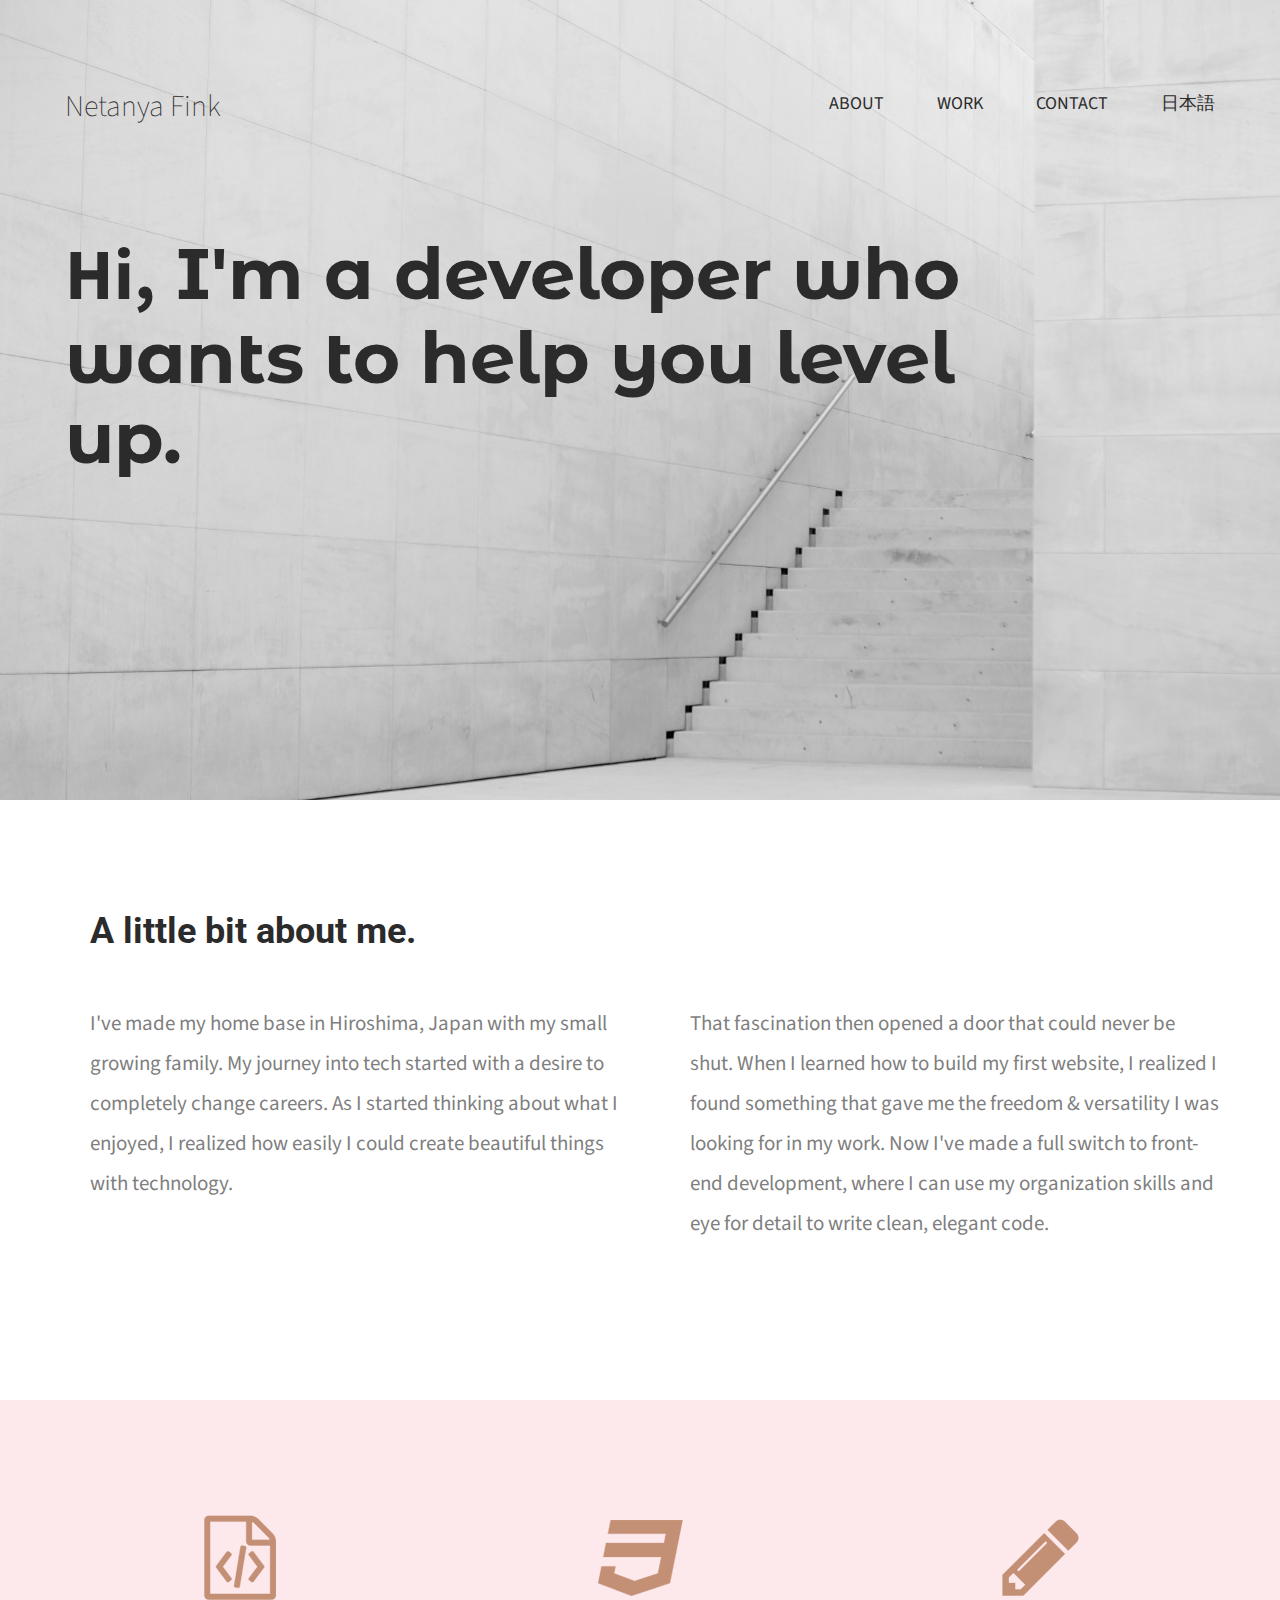
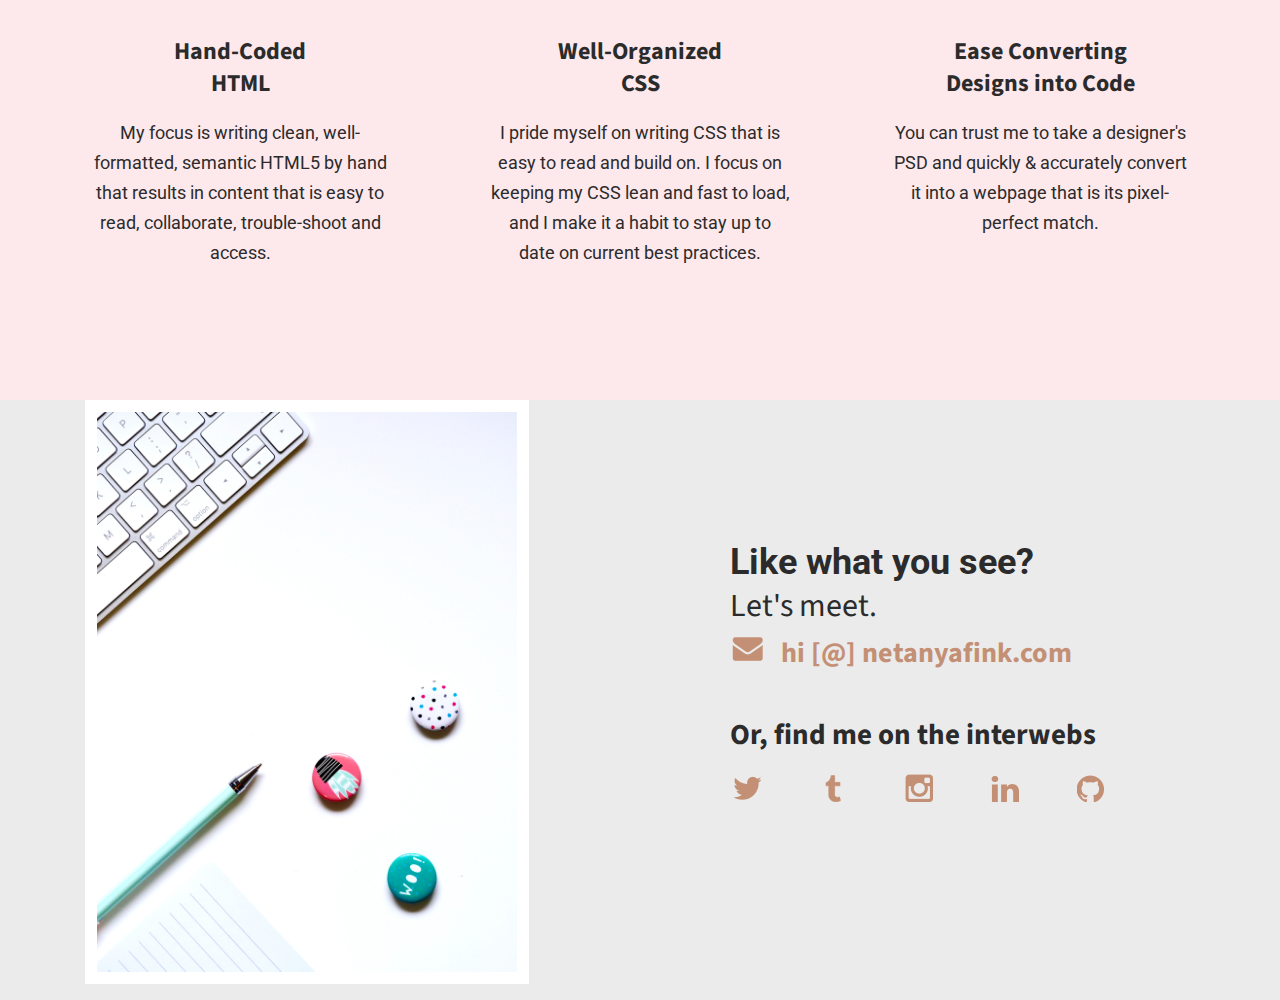
<file: index.html>
<!doctype html>
<html lang="en">
    <head>
        <meta charset="utf-8">
        <title>Netanya Fink | Portfolio</title>
        <link rel="stylesheet" href="css/normalize.css">
        <link rel="stylesheet" href="css/main.css">
        <link href='https://fonts.googleapis.com/css?family=Source+Sans+Pro:400,700' rel='stylesheet' type='text/css'>
        <link href="https://fonts.googleapis.com/css?family=Roboto:400,700" rel="stylesheet">
        <link href="https://fonts.googleapis.com/css?family=Montserrat+Alternates:200,300,400,800" rel="stylesheet">
    </head>
    <body id="en-text">
        <header>
            <div class="full-width">
                <div class="half-width">
                    <h1>Netanya Fink</h1>
                </div>
                <div class="half-width">
                    <nav>
                        <ul>
                            <li><a href="#about">About</a></li>
                            <li><a href="#work">Work</a></li>
                            <li><a href="#contact">Contact</a></li>
                            <li><a href="japanese/index.html" lang="ja-jp">日本語</a></li>
                        </ul>
                    </nav>
                </div>
                <h2><span>Hi,</span> I'm a developer who wants to help you level up.</h2>
            </div>
        </header>
        <main>
            <section id="about">
                <div class="full-width">
                    <h2>A little bit about me.</h2>
                    <div class="half-width">
                        <p>I've made my home base in Hiroshima, Japan with my small growing family. My journey into tech started with a desire to completely change careers. As I started thinking about what I enjoyed, I realized how easily I could create beautiful things with technology.</p>
                    </div>
                    <div class="half-width">
                        <p>That fascination then opened a door that could never be shut. When I learned how to build my first website, I realized I found something that gave me the freedom & versatility I was looking for in my work. Now I've made a full switch to front-end development, where I can use my organization skills and eye for detail to write clean, elegant code.</p>
                    </div>
                </div>
            </section>
            <section id="work">
                <div class="full-width">
                    <div class="third-width">
                        <img src="img/icon-html.png" alt="HTML icon">
                        <h3>Hand-Coded HTML</h3>
                        <p>My focus is writing clean, well-formatted, semantic HTML5 by hand that results in content that is easy to read, collaborate, trouble-shoot and access.</p>
                    </div>
                    <div class="third-width">
                        <img src="img/icon-css.png" alt="CSS icon">
                        <h3>Well-Organized CSS</h3>
                        <p>I pride myself on writing CSS that is easy to read and build on. I focus on keeping my CSS lean and fast to load, and I make it a habit to stay up to date on current best practices.</p>
                    </div>
                    <div class="third-width">
                        <img src="img/icon-pencil.png" alt="pencil icon">
                        <h3>Ease Converting Designs into Code</h3>
                        <p>You can trust me to take a designer's PSD and quickly & accurately convert it into a webpage that is its pixel-perfect match.</p>
                    </div>
                </div>
            </section>
            <footer id="contact">
                <div class="full-width">
                    <div class="half-width">
                        <img id="contact-img" src="img/contact.jpg" alt="contact me">
                    </div>
                    <div class="half-width" id="contact-text">
                            <h2>Like what you see?</h2>
                            <h3 id="email-header">Let's meet.</h3>
                            <a href="mailto:hi@netanyafink.com"><img id="envelope" src="img/icon-envelope.png" alt="envelope icon"> hi [@] netanyafink.com</a>
                        <div id="contact-info">
                            <p id="socialmedia-header">Or, find me on the interwebs</p>
                            <ul>
                                <li><a href="https://twitter.com/netanyasheree"><img src="img/icon-twitter.png" alt="Twitter icon"></a></li>
                                <li><img src="img/icon-tumblr.png" alt="Tumblr icon"></li>
                                <li><img src="img/icon-instagram.png" alt="Instagram icon"></li>
                                <li><img src="img/icon-linkedin.png" alt="LinkedIn icon"></li>
                                <li><img src="img/icon-github.png" alt="GitHub icon"></li>
                            </ul>
                        </div>
                    </div>
                </div>
            </footer>
        </main>
    </body>
</html>
</file>
<file: css/main.css>
/*** BASE STYLES ***/

:lang(en) {
	font-family: 'Source Sans Pro', sans-serif;
	color: #2b2b2b;
}

:lang(ja-jp) {
	font-family: 'Kosugi Maru', sans-serif;
	color: #2b2b2b;
}

#about, #work, #contact {
	height: 600px;
}

/*** GRID ***/

.full-width {
	width: 1200px;
	margin: 0 auto;
}

.half-width {
	width: 600px;
	float: left;
}

.third-width {
	width: 400px;
	float: left;
}

/*** HEADER ***/

header {
	height: 800px;
	background: url(../img/stairs.jpg);
	background-size: cover;
}

header h1 {
	padding: 65px 0 65px 25px;
	font-family: 'Roboto', serif;
	font-size: 30px;
	color: #8c0d26;
	font-weight: lighter;
}

nav {
	float: right;
	padding: 75px 25px;
}

nav ul li {
	display: inline-block;
}

nav ul li a {
	text-transform: uppercase;
	text-decoration: none;
	font-size: 18px;
	color: #2f040d;
	padding-left: 50px;
}

header h2 {
	width: 1000px;
	clear: both;
	font-size: 72px;
	line-height: 80px;
	color: #9b9b9b;
	padding: 20px 0 20px 25px;
}

#en-text header h2 {
	font-family: 'Montserrat Alternates', sans-serif;
}

header h2 span {
	color: #2b2b2b;
}

/*** ABOUT ***/

#about .full-width {
	padding: 80px 0;
}

#about h2 {
	font-size: 36px;
	padding-left: 50px;
}

#en-text #about h2 {
	font-family: 'Roboto', serif;
}

#about p {
	font-size: 21px;
	color: #7f7f7f;
	line-height: 40px;
	padding-left: 50px;
	padding-right: 20px;
}

/*** WORK ***/

#work {
	background-color: #fde8ec;
	text-align: center;
}

#work .full-width {
	padding: 115px 0;
}

#work img {
	padding-bottom: 30px;
}

#work h3 {
	font-size: 24px;
	line-height: 32px;
	width: 190px;
	margin: 0 auto;
}

#work p {
	font-size: 18px;
	line-height: 30px;
	padding: 0 50px;
}

#en-text #work p {
	font-family: 'Roboto', serif;
}

/*** CONTACT ***/

#contact {
	background-color: #EBEBEB;
}

#contact-text {
	padding: 110px 0;
}

#contact-img {
	margin-left: 45px;
	border: 12px solid white;
	max-width: 70%;
	height: auto;
}

#contact h2, #contact #email-header, #contact #socialmedia-header, #contact ul {
	padding-left: 90px;
}

#contact #envelope {
	padding: 0 10px 0 90px;
}

#contact h2 {
	font-size: 36px;
	line-height: 44px;
}

#en-text #contact h2 {
	font-family: 'Roboto', serif;
}

#contact #email-header {
	font-size: 32px;
	font-weight: 400;
	line-height: 44px;
	margin: -30px 0 5px 0;
}

#contact #socialmedia-header {
	font-weight: bold;
	font-size: 29px;
	line-height: 44px;
	margin: 40px 0 0 0;
}

#contact a {
	text-decoration: none;
	color: #C49075;
	font-weight: bold;
	font-size: 28px;
}

#contact ul {
	list-style: none;
}

#contact ul li {
	display: inline-block;
}

#contact ul img {
	font-size: 32px;
	padding-right: 48px;
}
</file>
